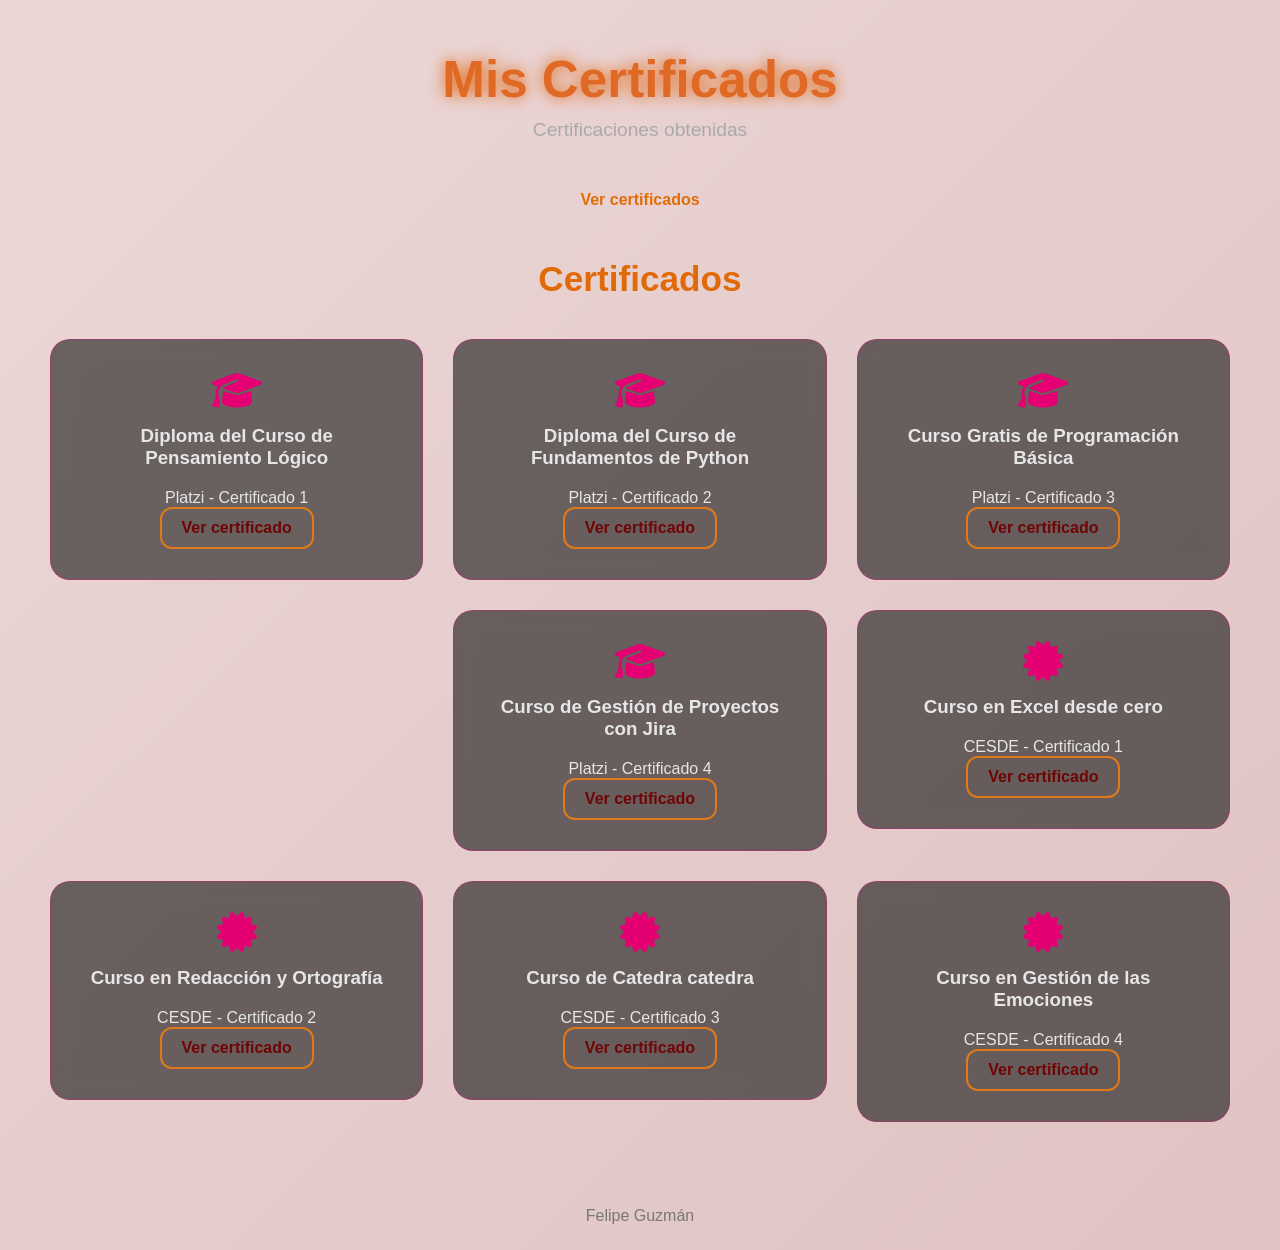
<file: index.html>
<!DOCTYPE html>
<html lang="es">
<head>
    <meta charset="UTF-8">
    <meta name="viewport" content="width=device-width, initial-scale=1.0">
    <title>Mis Certificados</title>
    <link rel="stylesheet" href="./certificados.css">
    <link rel="stylesheet" href="https://cdnjs.cloudflare.com/ajax/libs/font-awesome/6.5.0/css/all.min.css">
</head>

<body>

<header>
    <h1>Mis Certificados</h1>
    <p>Certificaciones obtenidas</p>
</header>

<nav>
    <a href="#certificados">Ver certificados</a>
</nav>

<main>

<section id="certificados">
    <h2>Certificados</h2>

    <ul class="grid">

        <li> 
            <article class="card">
                <i class="fa-solid fa-graduation-cap icon"></i>
                <h3>Diploma del Curso de Pensamiento Lógico</h3>
                <p>Platzi - Certificado 1</p>
                <a href="https://platzi.com/p/jguzmanfe/curso/12116-course/diploma/detalle/" target="_blank">
                    Ver certificado
                </a>
            </article>
        </li>

        <li>
            <article class="card">
                <i class="fa-solid fa-graduation-cap icon"></i>
                <h3> Diploma del Curso de Fundamentos de Python</h3>
                <p>Platzi - Certificado 2</p>
                <a href="https://platzi.com/p/jguzmanfe/curso/12286-course/diploma/detalle/" target="_blank">
                    Ver certificado
                </a>
            </article>
        </li>

        <li>
            <article class="card">
                <i class="fa-solid fa-graduation-cap icon"></i>
                <h3>Curso Gratis de Programación Básica</h3>
                <p>Platzi - Certificado 3</p>
                <a href="https://platzi.com/p/jguzmanfe/curso/3208-course/diploma/detalle/" target="_blank">
                    Ver certificado
                </a>
            </article>
        <li>

        <li>
            <article class="card">
                <i class="fa-solid fa-graduation-cap icon"></i>
                <h3>Curso de Gestión de Proyectos con Jira</h3>
                <p>Platzi - Certificado 4</p>
                <a href="https://platzi.com/p/jguzmanfe/curso/11967-course/diploma/detalle/" target="_blank">
                    Ver certificado
                </a>
            </article>
        </li>
        
        <li>
            <article class="card">
                <i class="fa-solid fa-certificate icon"></i>
                <h3>Curso en Excel desde cero</h3>
                <p>CESDE - Certificado 1</p>
                <a href="./Certificado_Curso Excel desde cero.pdf" target="_blank">
                    Ver certificado
                </a>
            </article>
        </li>
        
        <li>
            <article class="card">
                <i class="fa-solid fa-certificate icon"></i>
                <h3>Curso en Redacción y Ortografía</h3>
                <p>CESDE - Certificado 2</p>
                <a href="./Certificado_Redacción Y Ortografía.pdf" target="_blank">
                    Ver certificado
                </a>
            </article>
        </li>
        
        <li>
            <article class="card">
                <i class="fa-solid fa-certificate icon"></i>
                <h3>Curso de Catedra catedra</h3>
                <p>CESDE - Certificado 3</p>
                <a href="./Certificado_Catedra.pdf" target="_blank">
                    Ver certificado
                </a>
            </article>
        </li>
        
        <li>
            <article class="card">
                <i class="fa-solid fa-certificate icon"></i>
                <h3>Curso en Gestión de las Emociones</h3>
                <p>CESDE - Certificado 4</p>
                <a href="./Certificado_Gestión De Las Emociones.pdf" target="_blank">
                    Ver certificado
                </a>
            </article>
        </li>

    </ul>
</section>

</main>

<footer>
    <p>Felipe Guzmán</p>
</footer>

</body>
</html>
</file>
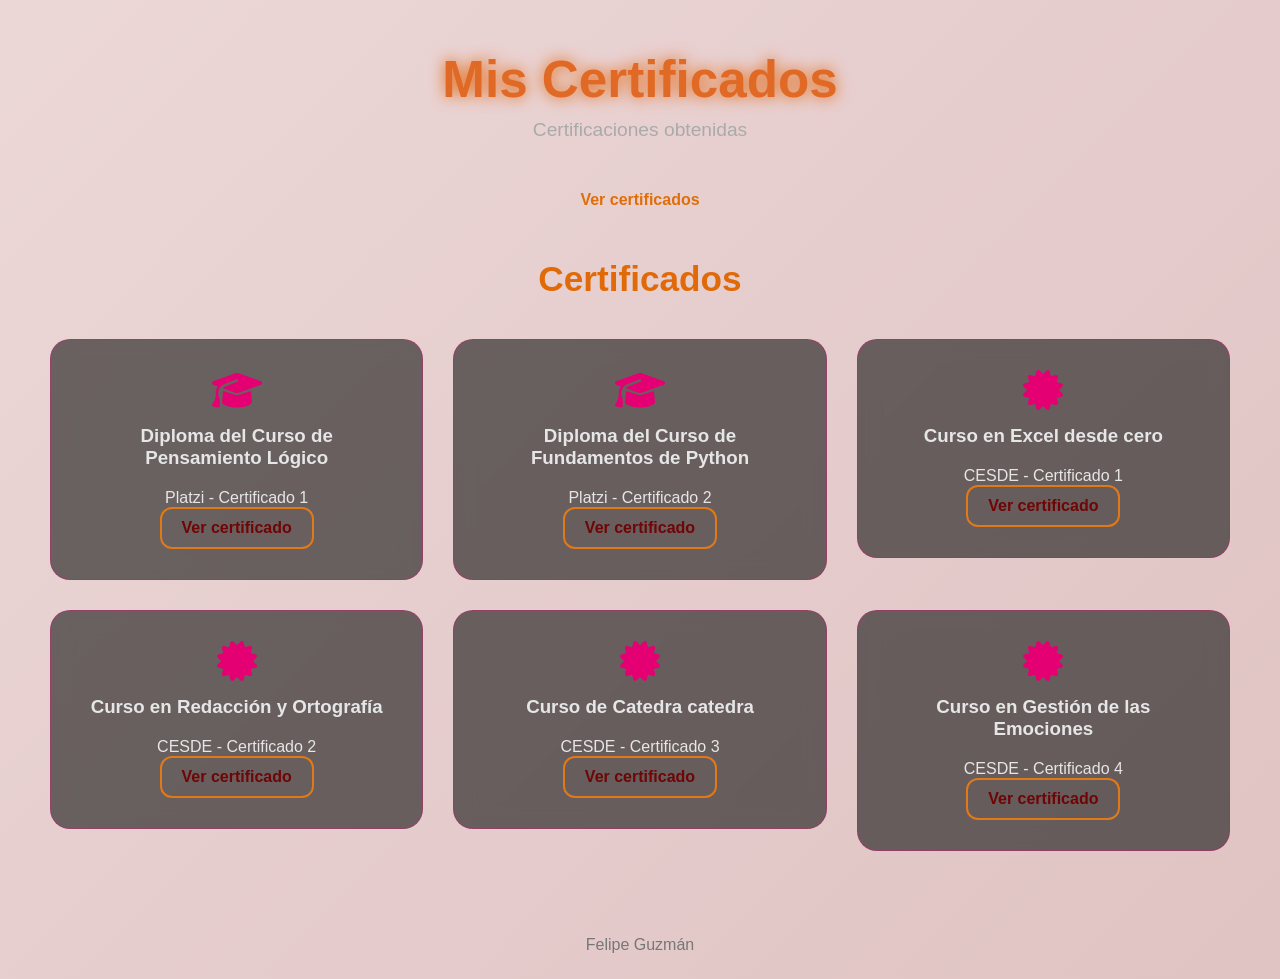
<file: certificados.html>
<!DOCTYPE html>
<html lang="es">
<head>
    <meta charset="UTF-8">
    <meta name="viewport" content="width=device-width, initial-scale=1.0">
    <title>Mis Certificados</title>
    <link rel="stylesheet" href="./certificados.css">
    <link rel="stylesheet" href="https://cdnjs.cloudflare.com/ajax/libs/font-awesome/6.5.0/css/all.min.css">
</head>

<body>

<header>
    <h1>Mis Certificados</h1>
    <p>Certificaciones obtenidas</p>
</header>

<nav>
    <a href="#certificados">Ver certificados</a>
</nav>

<main>

<section id="certificados">
    <h2>Certificados</h2>

    <ul class="grid">

        <li> 
            <article class="card">
                <i class="fa-solid fa-graduation-cap icon"></i>
                <h3>Diploma del Curso de Pensamiento Lógico</h3>
                <p>Platzi - Certificado 1</p>
                <a href="https://platzi.com/p/jguzmanfe/curso/12116-course/diploma/detalle/" target="_blank">
                    Ver certificado
                </a>
            </article>
        </li>

        <li>
            <article class="card">
                <i class="fa-solid fa-graduation-cap icon"></i>
                <h3> Diploma del Curso de Fundamentos de Python</h3>
                <p>Platzi - Certificado 2</p>
                <a href="https://platzi.com/p/jguzmanfe/curso/12286-course/diploma/detalle/" target="_blank">
                    Ver certificado
                </a>
            </article>
        </li>

        <li>
            <article class="card">
                <i class="fa-solid fa-certificate icon"></i>
                <h3>Curso en Excel desde cero</h3>
                <p>CESDE - Certificado 1</p>
                <a href="./Certificado_Curso Excel desde cero.pdf" target="_blank">
                    Ver certificado
                </a>
            </article>
        </li>

        <li>
            <article class="card">
                <i class="fa-solid fa-certificate icon"></i>
                <h3>Curso en Redacción y Ortografía</h3>
                <p>CESDE - Certificado 2</p>
                <a href="./Certificado_Redacción Y Ortografía.pdf" target="_blank">
                    Ver certificado
                </a>
            </article>
        </li>

        <li>
            <article class="card">
                <i class="fa-solid fa-certificate icon"></i>
                <h3>Curso de Catedra catedra</h3>
                <p>CESDE - Certificado 3</p>
                <a href="./Certificado_Catedra.pdf" target="_blank">
                    Ver certificado
                </a>
            </article>
        </li>

        <li>
            <article class="card">
                <i class="fa-solid fa-certificate icon"></i>
                <h3>Curso en Gestión de las Emociones</h3>
                <p>CESDE - Certificado 4</p>
                <a href="./Certificado_Gestión De Las Emociones.pdf" target="_blank">
                    Ver certificado
                </a>
            </article>
        </li>

    </ul>
</section>

</main>

<footer>
    <p>Felipe Guzmán</p>
</footer>

</body>
</html>
</file>
<file: certificados.css>
* {
    margin: 0;
    padding: 0;
    box-sizing: border-box;
}

body {
    font-family: 'Segoe UI', sans-serif;
    background: linear-gradient(135deg, #ecd7d7, #e0c3c3);
    color: #e6e6e6;
}


header {
    text-align: center;
    padding: 50px 20px;
}

header h1 {
    font-size: 3.2rem;
    color: #e06925;
    text-shadow: 0 0 15px #e16208;
}

header p {
    margin-top: 10px;
    color: #aaa;
    font-size: 1.2rem;
}


nav {
    text-align: center;
    margin-bottom: 30px;
}

nav a {
    color: #e16d08;
    text-decoration: none;
    font-weight: bold;
}


main {
    padding: 20px 50px;
}


h2 {
    text-align: center;
    font-size: 2.2rem;
    margin-bottom: 40px;
    color: #e16a08;
}


.grid {
    list-style: none;
    display: grid;
    grid-template-columns: repeat(auto-fit, minmax(280px, 1fr));
    gap: 30px;
}


.card {
    backdrop-filter: blur(10px);
    background: rgba(20, 20, 20, 0.6);
    border: 1px solid rgba(211, 20, 119, 0.4);
    border-radius: 20px;
    padding: 30px;
    text-align: center;
    transition: 0.3s;
}


.card:hover {
    transform: translateY(-10px);
    box-shadow: 0 0 30px #e16a08;
}


.icon {
    font-size: 2.5rem;
    color: #e40072;
    margin-bottom: 15px;
}


.card h3 {
    margin-bottom: 20px;
}


.card a {
    display: inline-block;
    padding: 10px 20px;
    border: 2px solid #e07918;
    border-radius: 12px;
    color: #6f0505;
    text-decoration: none;
    font-weight: bold;
    transition: 0.3s;
}


.card a:hover {
    background: #e10875;
    color: black;
    box-shadow: 0 0 20px #e10875;
}


footer {
    text-align: center;
    padding: 25px;
    margin-top: 40px;
    color: #777;
}
</file>
